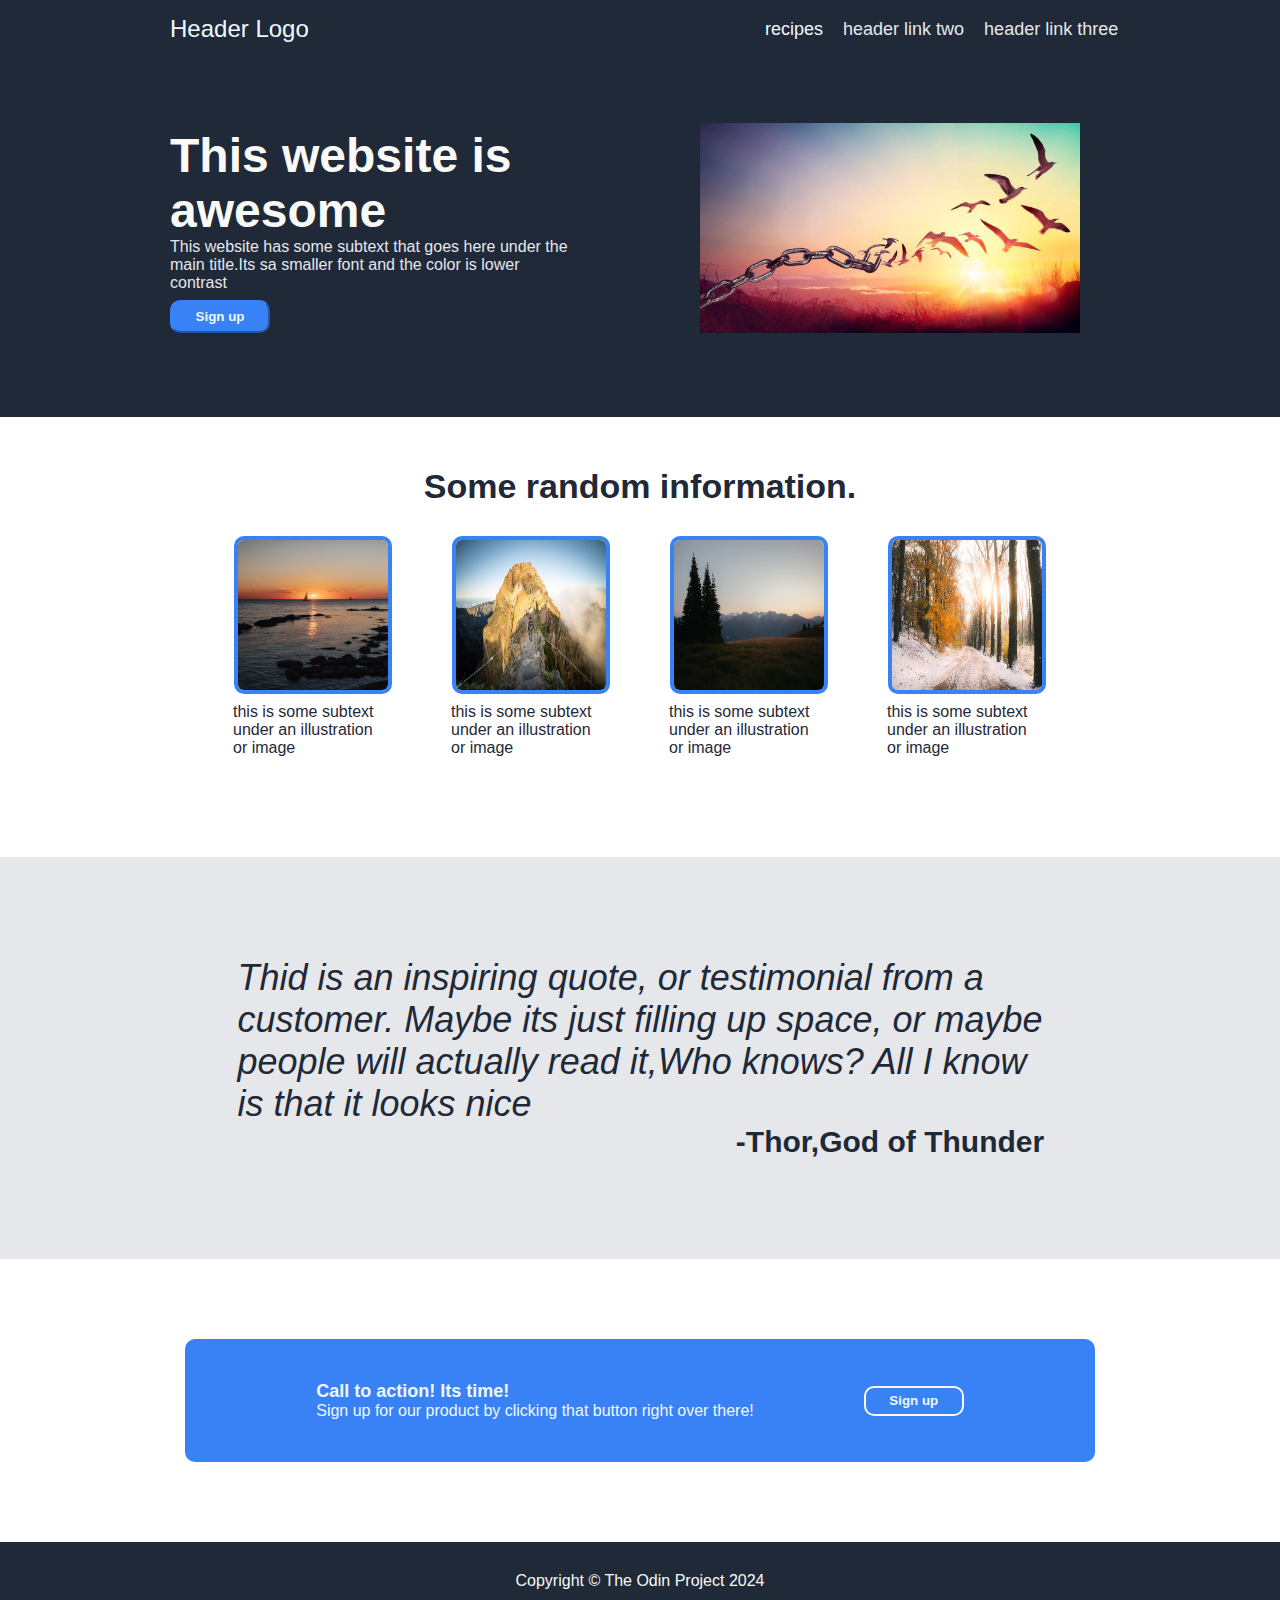
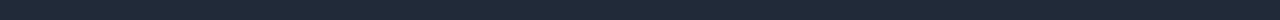
<file: index.html>
<!DOCTYPE html>
<html lang="en">
<head>
    <meta charset="UTF-8">
    <meta name="viewport" content="width=device-width, initial-scale=1.0">
    <link rel="stylesheet" href="index_style.css">
    <title>Welcome</title>
</head>
<body>
      <div class="first-section">
    <div class="navigation-bar">
      <div class="left-bar">
        Header Logo
      </div>
      <div class="right-bar">
        <ul class="links">
          <li class="space">
            <a href="recipes.html">recipes</a>
          </li>
          <li class="space">header link two</li>
          <li class="space">header link three</li>
        </ul>
      </div>

    </div>

    <div class="content">
      <div class="left-content">
        <h1 >This website is<br> awesome</h1>
        <p class="paragraph">This website has some subtext that goes here under the <br> main title.Its sa smaller font and the color is lower <br>contrast</p>
        <button class="sign-up" type="button" >Sign up</button>
      </div>

      <div class="right-content">
        <img class=" image" src="images/proxy-image.jpeg">
      </div>

    </div>

  </div>

  <div class="random">
    Some random information.
  </div>

    <div class="four-picture"> <!--Parent class-->
      <div class="pic"> <!--Parent class-->
        <img class="image-one" src="images/img-one.jpg">
        <p class="new">this is some subtext<br> under an illustration<br> or image</p>
      </div>

      <div class="pic"> <!--Parent class-->
        <img class="image-two" src="images/img-two.jpg">
        <p class="new">this is some subtext<br> under an illustration<br> or image</p>
      </div>

      <div class="pic"> <!--Parent class-->
        <img class="image-three" src="images/img-three.jpg">
        <p class="new">this is some subtext<br> under an illustration<br> or image</p>
      </div>

      <div class="pic"> <!--Parent class-->
        <img class="image-four" src="images/img-four.jpg">
        <p class="new">this is some subtext<br> under an illustration<br> or image</p>
      </div>

    </div>
    <!--Quote-->
    <div class="quote"> <!--parent class-->

      <p class="quote-para">Thid is an inspiring quote, or testimonial from a <br>customer. Maybe its just filling up space, or maybe <br> people will actually read it,Who knows? All I know <br>is that it looks nice</p>

      <p class="author">-Thor,God of Thunder</p>

    </div>

    <div class="bottom"> <!--Parent class-->
      <div class="blue-div"> <!--parent class-->
        <div class="left"><!--Parent class-->
          <div class="call">
            <p class="msg"><b>Call to action! Its time!</b></p>
            <p class="sign-for-product">Sign up for our product by clicking that button right over there!</p>
          </div>
        </div>
          <div class="signup-button">
            <button class="button-2"type="button">Sign up</button>
          </div>
        
        
      </div>
   
    </div>

    <div class="final">
      <p class="copyright">Copyright  &#169; The Odin Project 2024</p>
    </div>
</body>
</html>
</file>
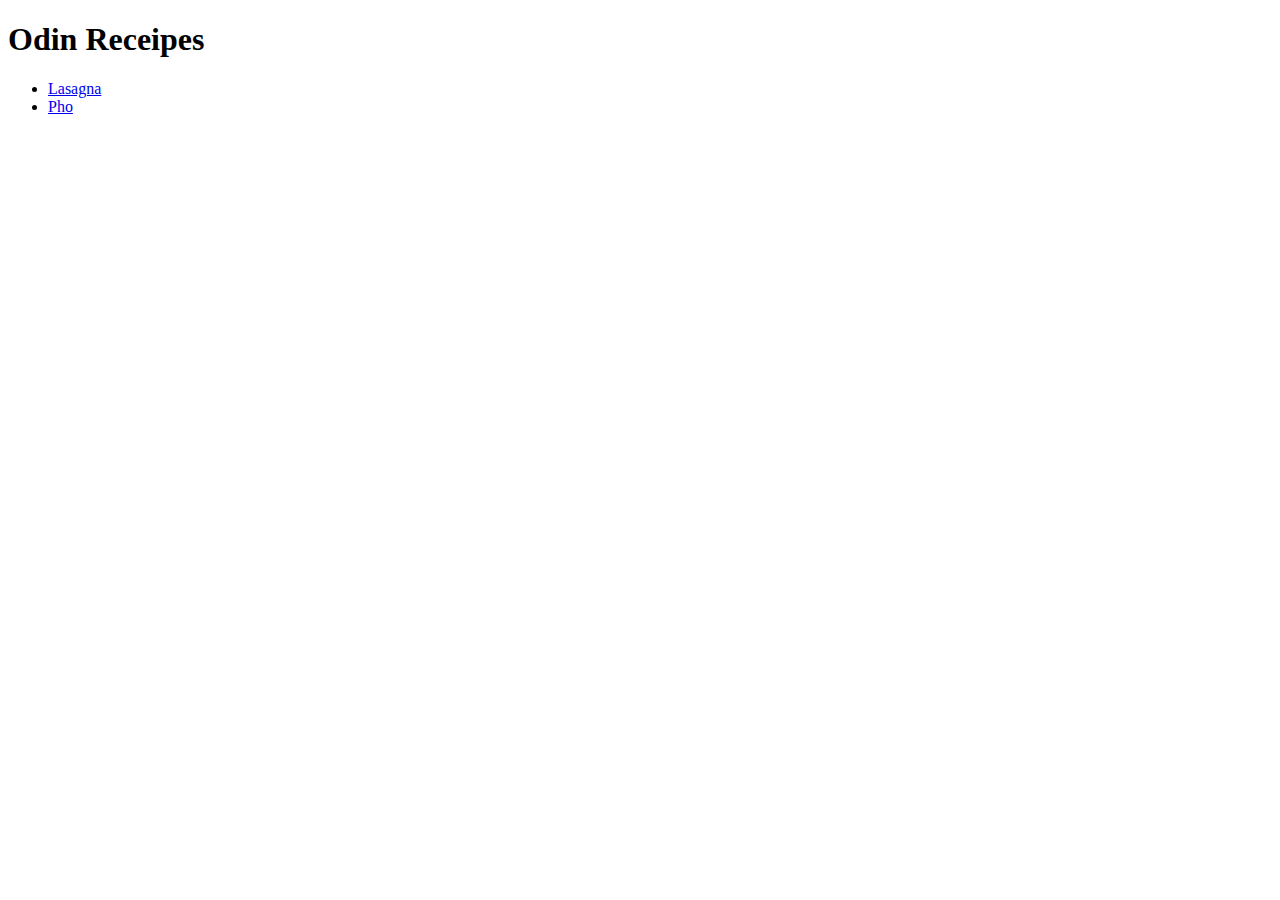
<file: recipes.html>
<!DOCTYPE html>
<html lang="en">
<head>
    <meta charset="UTF-8">
    <meta name="viewport" content="width=device-width, initial-scale=1.0">
    <title>Recipes</title>
</head>
<body>
   <h1>Odin Receipes</h1>
   <ul>
    <li><a href="recipes/lasagna.html">Lasagna</a></li>
    <li><a href="recipes/pho.html">Pho</a></li>
   </ul>
</body>
</html>
</file>
<file: index_style.css>
*{
  margin: 0;
  color: aliceblue;
  font-family: 'Roboto',sans-serif;
}

.first-section{
  background-color:#1f2937
}
.links{
  list-style: none;
  display: flex;
  flex-direction: row;
  
}
.navigation-bar{
  display: flex;
}
.right-bar , .left-bar{
  display: flex;
  flex: 1 1 0%;
  margin-top: 15px;
}

.left-bar{
  justify-content:space-between;
  font-size: 24px;
  margin-left: 170px;
  
}

.right-bar{
  justify-content:space-between;
  align-items: center;
}

a {
    text-decoration: none;
}

.space{
  margin-right: 20px;
  font-size:18px ;
  color: #e5e7eb;
}
.image{
  width: 380px;
  height: auto;
  margin: 80px;
  margin-right: 200px;
}

.content{
  display: flex;
  align-items: center;
}
.left-content , .right-content{
  flex:1 1 0%;
  flex-direction: row;
}

.left-content{
  margin-left: 170px;
}

h1{
  font-size: 48px;
  color: #f9faf8;
  font-weight: bolder;
}

.paragraph{
  color: #e5e7eb;
  
}

.sign-up{
 width: 100px;
 background-color: #3882f6;
 font-weight: 600;
 padding: 7px;
 border-radius: 10px;
 margin-top: 8px;
 border-color: #3882f6;
 transition: opacity 0.15s;
 align-items: center;
}

.sign-up:active{
  margin-top: 10px;
}

.random{
  display: flex;
  color: #1f2937;
  font-size: 34px;
  font-weight: bolder;
  justify-content: center;
  margin-top: 50px;
}
.four-picture{
  color: black;
  display: flex;
  flex-direction: row;
  justify-content: center;
}

.new{
  color:#1f2937;
  margin-left: 29px;
  
}

.image-one , .image-four , .image-two , .image-three{
  width: 150px;
  height: 150px;
  flex:1 1 0%;
  margin: 30px;
  margin-bottom: 5px;
  border-radius: 10px;
  border: 4px solid #3882f6
}

.quote-para , .author{
  color: #1f2937;
}
.quote-para{
  font-style: italic;
  font-size: 36px;
  margin-top: 100px;
}
.author{
  margin-left: 500px;
  font-size: 30px;
  font-weight: bold;
  margin-bottom: 100px;
}

.quote{
  background-color: #e5e7eb;
  margin-top: 100px;

  display: flex;
  flex-direction: column;
  justify-content: center;
  align-items: center;
}

.bottom{
  display: flex;
  justify-content: center;
  align-items: center;
  background-color: #3882f6;
  margin: 80px;
  border: 2px solid #3882f6;
  border-radius: 10px;
  margin-left: 185px;
  margin-right: 185px;
}

.blue-div{
  display: flex;
  flex-direction: row;
  align-items: center;
  margin: 40px;
  
}

.signup-button{
  margin-left: 110px;
  transition: opacity 0.15s;
}

.button-2{
  background-color: #3882f6;
  width: 100px;
  height: 30px;
  border: 2px solid #f9faf8;
  border-radius: 10px;
  font-weight: bold;
  align-items: centers;
}

.msg{
  font-size: 18px;
}

.copyright{
  color: #f9faf8;
  margin: 30px;

}
.final{
  background-color: #1f2937;
  display: flex;
  justify-content: center;
  align-items: center;
}


.sign-up:hover{
  opacity: 0.8;
  cursor: pointer;
}

.signup-button :hover{
  opacity: 0.8;
  cursor: pointer;
}

.signup-button:active{
  margin-top: 5px;
}
</file>
